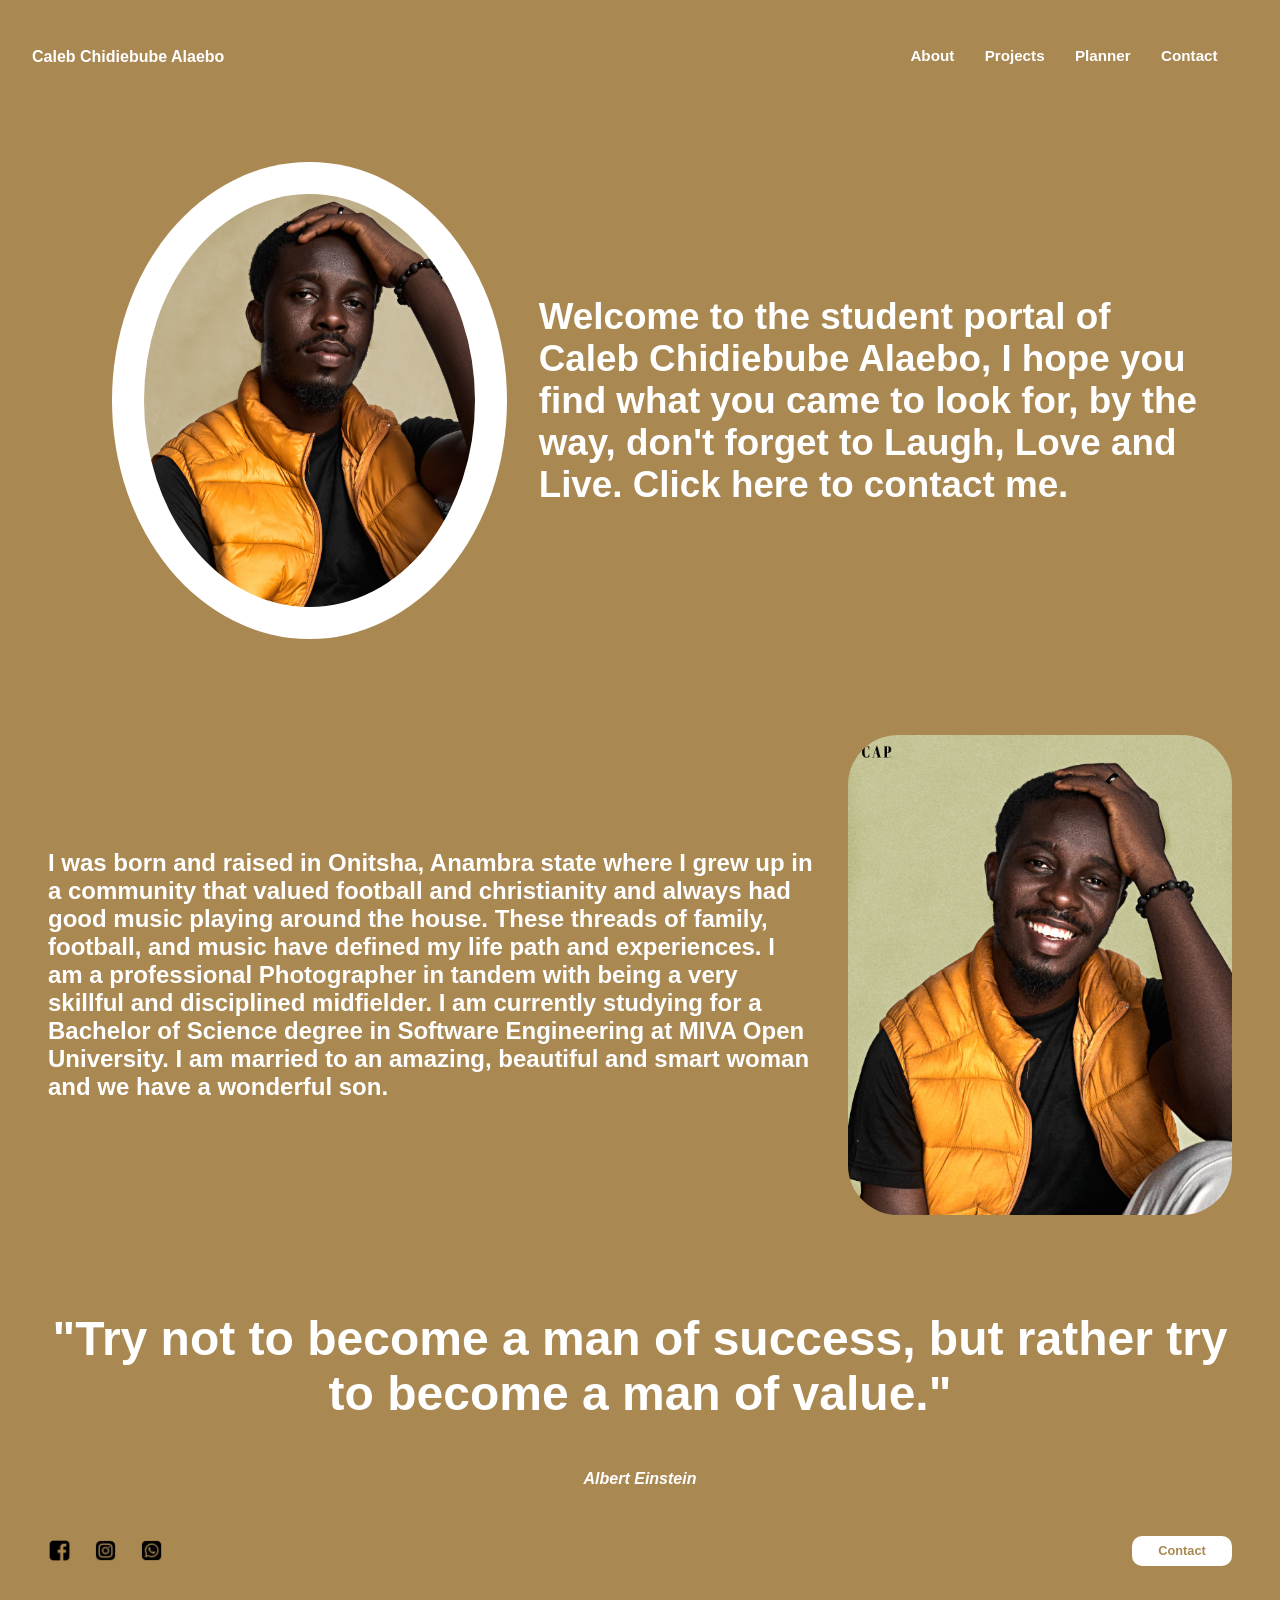
<file: index.html>
<!DOCTYPE html>
<html lang="en">
<head>
  <meta charset="UTF-8">
  <meta name="viewport" content="width=device-width, initial-scale=1.0">
  <link rel="preconnect" href="https://fonts.googleapis.com">
  <link rel="preconnect" href="https://fonts.gstatic.com" crossorigin>
  <link href="https://fonts.googleapis.com/css2?family=Bebas+Neue&display=swap" rel="stylesheet">
  <link rel="icon">
  <link rel="stylesheet" href="style.css">
  <title>Student Portfolio</title>
</head>
<body>
  <div class="container">
    <div class="header">
      <div class="profile">
        <p class="profile-name">
          <a href="index.html">Caleb Chidiebube Alaebo</a>
        </p>
      </div>
      <ul class="nav">
        <li class="list">
          <a href="about.html">About</a>
        </li>
        <li class="list">
          <a href="projects.html">Projects</a>
        </li>
        <li class="list">
          <a href="planner.html">Planner</a>
        </li>
        <li class="list">
          <a href="contact.html">Contact</a>
        </li>
      </ul>
    </div>
    <div>
    <main>
      <div class="welcome-container">
        <div class="student-img-cont">
            <img class="student-img" src="images/_DSC0343.jpg" alt="">
          </div>
          <h1>
            Welcome to the student portal of Caleb Chidiebube Alaebo, I hope you find what you came to look for, by the way, don't forget to Laugh, Love and Live. <span><a href="contact.html">Click here</a></span> to contact me.
          </h1>
        </div>
        <div class="biography-cont">
          <div class="biography-txt-cont">
            <p class="biography-txt">
              I was born and raised in Onitsha, Anambra state where I grew up in a community that valued football and christianity and always had good music playing around the house. These threads of family, football, and music have defined my life path and experiences. I am a professional Photographer in tandem with being a very skillful and disciplined midfielder. I am currently studying for a Bachelor of Science degree in Software Engineering at MIVA Open University. I am married to an amazing, beautiful and smart woman and we have a wonderful son.
            </p>
          </div>
          <div class="biography-img-cont">
            <img class="biography-img" src="images/_DSC0345.jpg" alt="">
          </div>
        </div>
        <div class="motivation-cont">
          <div class="motiva-wrd-cont">
            <h1 class="word">
            "Try not to become a man of success, but rather try to become a man of value."
            </h1>
            <p class="author">
              Albert Einstein
            </p>
          </div>
        </div>
      </div>
    </main>
      
    <footer>
      <div class="footer-cont">
        <div class="footer-img-cont">
          <img class="footer-img" src="icons/facebook.png" alt=""><img class="footer-img" src="icons/instagram (1).png" alt=""><img class="footer-img" src="icons/whatsapp (6).png" alt="">
        </div>
      </div>
      <a class="btn" href="contact.html">Contact</a>
    </footer>
  </div>
</body>
</html>
</file>
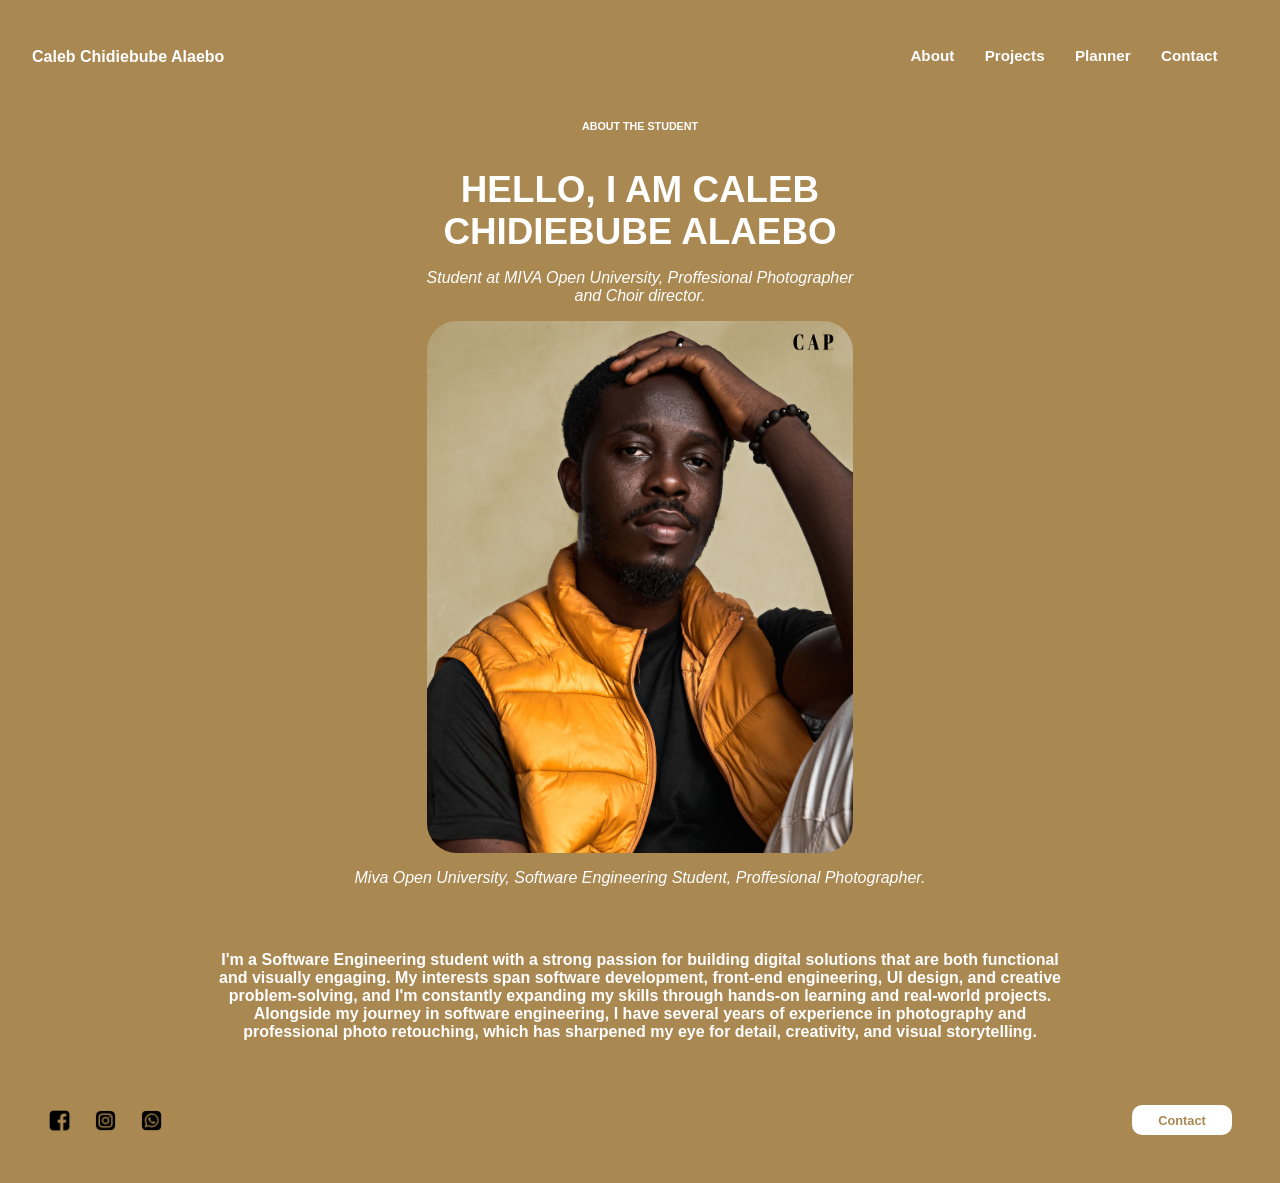
<file: about.html>
<!DOCTYPE html>
<html lang="en">
<head>
  <meta charset="UTF-8">
  <meta name="viewport" content="width=device-width, initial-scale=1.0">
  <link rel="preconnect" href="https://fonts.googleapis.com">
  <link rel="preconnect" href="https://fonts.gstatic.com" crossorigin>
  <link href="https://fonts.googleapis.com/css2?family=Bebas+Neue&display=swap" rel="stylesheet">
  <link rel="icon">
  <link rel="stylesheet" href="style.css">
  <title>About Me</title>
</head>
<body>
<div class="container">
    <div class="header">
      <div class="profile">
        <p class="profile-name">
          <a href="index.html">Caleb Chidiebube Alaebo</a>
        </p>
      </div>
      <ul class="nav">
        <li class="list">
          <a href="about.html">About</a>
        </li>
        <li class="list">
          <a href="projects.html">Projects</a>
        </li>
        <li class="list">
          <a href="planner.html">Planner</a>
        </li>
        <li class="list">
          <a href="contact.html">Contact</a>
        </li>
      </ul>
    </div>
    <main>
      <div class="about-info-cont">
        <div class="about-header-cont">
          <h6 class="about-header">
            ABOUT THE STUDENT
          </h6>
          <h1 class="about-sub">
            HELLO, I AM CALEB CHIDIEBUBE ALAEBO
          </h1>
          <p class="about-sub2">
            Student at MIVA Open University, Proffesional Photographer and Choir director.
          </p>
        </div>
        <div class="about-img-cont">
          <img class="about-img" src="images/_DSC0343.jpg" alt="">
        </div>
        <div class="about-msg-cont">
          <p class="about-msg-header">
            Miva Open University, Software Engineering Student, Proffesional Photographer.
          </p>
          <p class="about-msg">
            I'm a Software Engineering student with a strong passion for building digital solutions that are both functional and visually engaging. My interests span software development, front-end engineering, UI design, and creative problem-solving, and I'm constantly expanding my skills through hands-on learning and real-world projects. Alongside my journey in software engineering, I have several years of experience in photography and professional photo retouching, which has sharpened my eye for detail, creativity, and visual storytelling.
          </p>
        </div>
      </div>
    </main>
    <footer>
      <div class="footer-cont">
        <div class="footer-img-cont">
          <img class="footer-img" src="icons/facebook.png" alt=""><img class="footer-img" src="icons/instagram (1).png" alt=""><img class="footer-img" src="icons/whatsapp (6).png" alt="">
        </div>
      </div>
      <a class="btn" href="contact.html">Contact</a>
    </footer>
  </div>
</body>
</html>
</file>
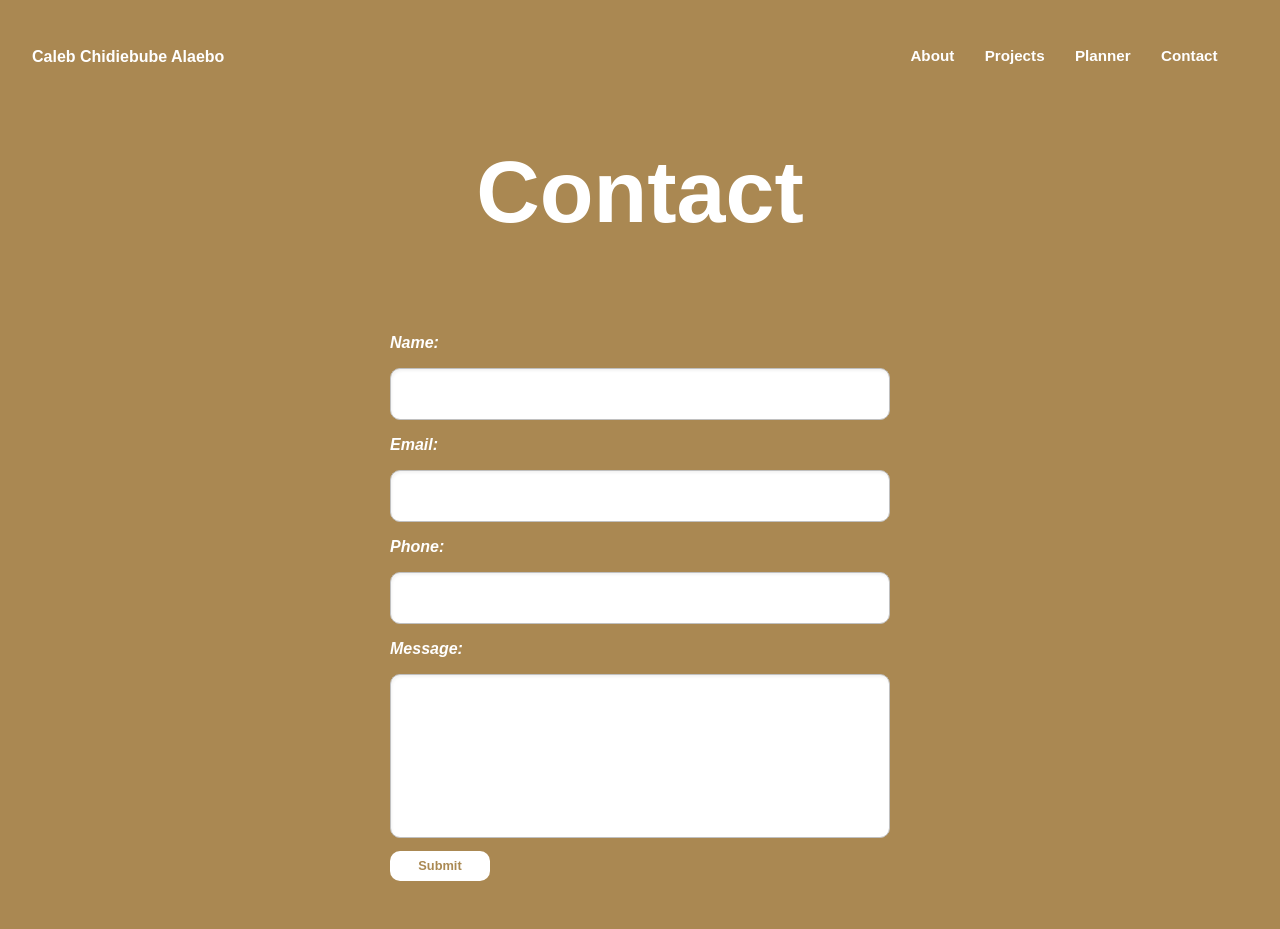
<file: contact.html>
<!DOCTYPE html>
<html lang="en">
<head>
  <meta charset="UTF-8">
  <meta name="viewport" content="width=device-width, initial-scale=1.0">
  <link rel="preconnect" href="https://fonts.googleapis.com">
  <link rel="preconnect" href="https://fonts.gstatic.com" crossorigin>
  <link href="https://fonts.googleapis.com/css2?family=Bebas+Neue&display=swap" rel="stylesheet">
  <link rel="icon">
  <link rel="stylesheet" href="style.css">
  <title>Contact</title>
</head>
<body>
  <div class="container">
    <div class="header">
      <div class="profile">
        <p class="profile-name">
          <a href="index.html">Caleb Chidiebube Alaebo</a>
        </p>
      </div>
      <ul class="nav">
        <li class="list">
          <a href="about.html">About</a>
        </li>
        <li class="list">
          <a href="projects.html">Projects</a>
        </li>
        <li class="list">
          <a href="planner.html">Planner</a>
        </li>
        <li class="list">
          <a href="contact.html">Contact</a>
        </li>
      </ul>
    </div>
    <div class="contact-cont">
      <h1 class="contact">
        Contact
      </h1>
      <div class="contact-class-cont">
        <div class="contact-class">
          <p class="name">
            Name:
          </p>
          <input class="name-cont" type="text">
          <p class="email">
            Email:
          </p>
          <input class="email-cont" type="text">
          <p class="phone">
            Phone:
          </p>
          <input class="phone-cont" type="text">
          <p class="message">
            Message:
          </p>
          <input class="message-cont">
          <a class="btn-2" href="index.html">Submit</a>
        </div>
      </div>
    </div>
  </div>
</body>
</html>
</file>
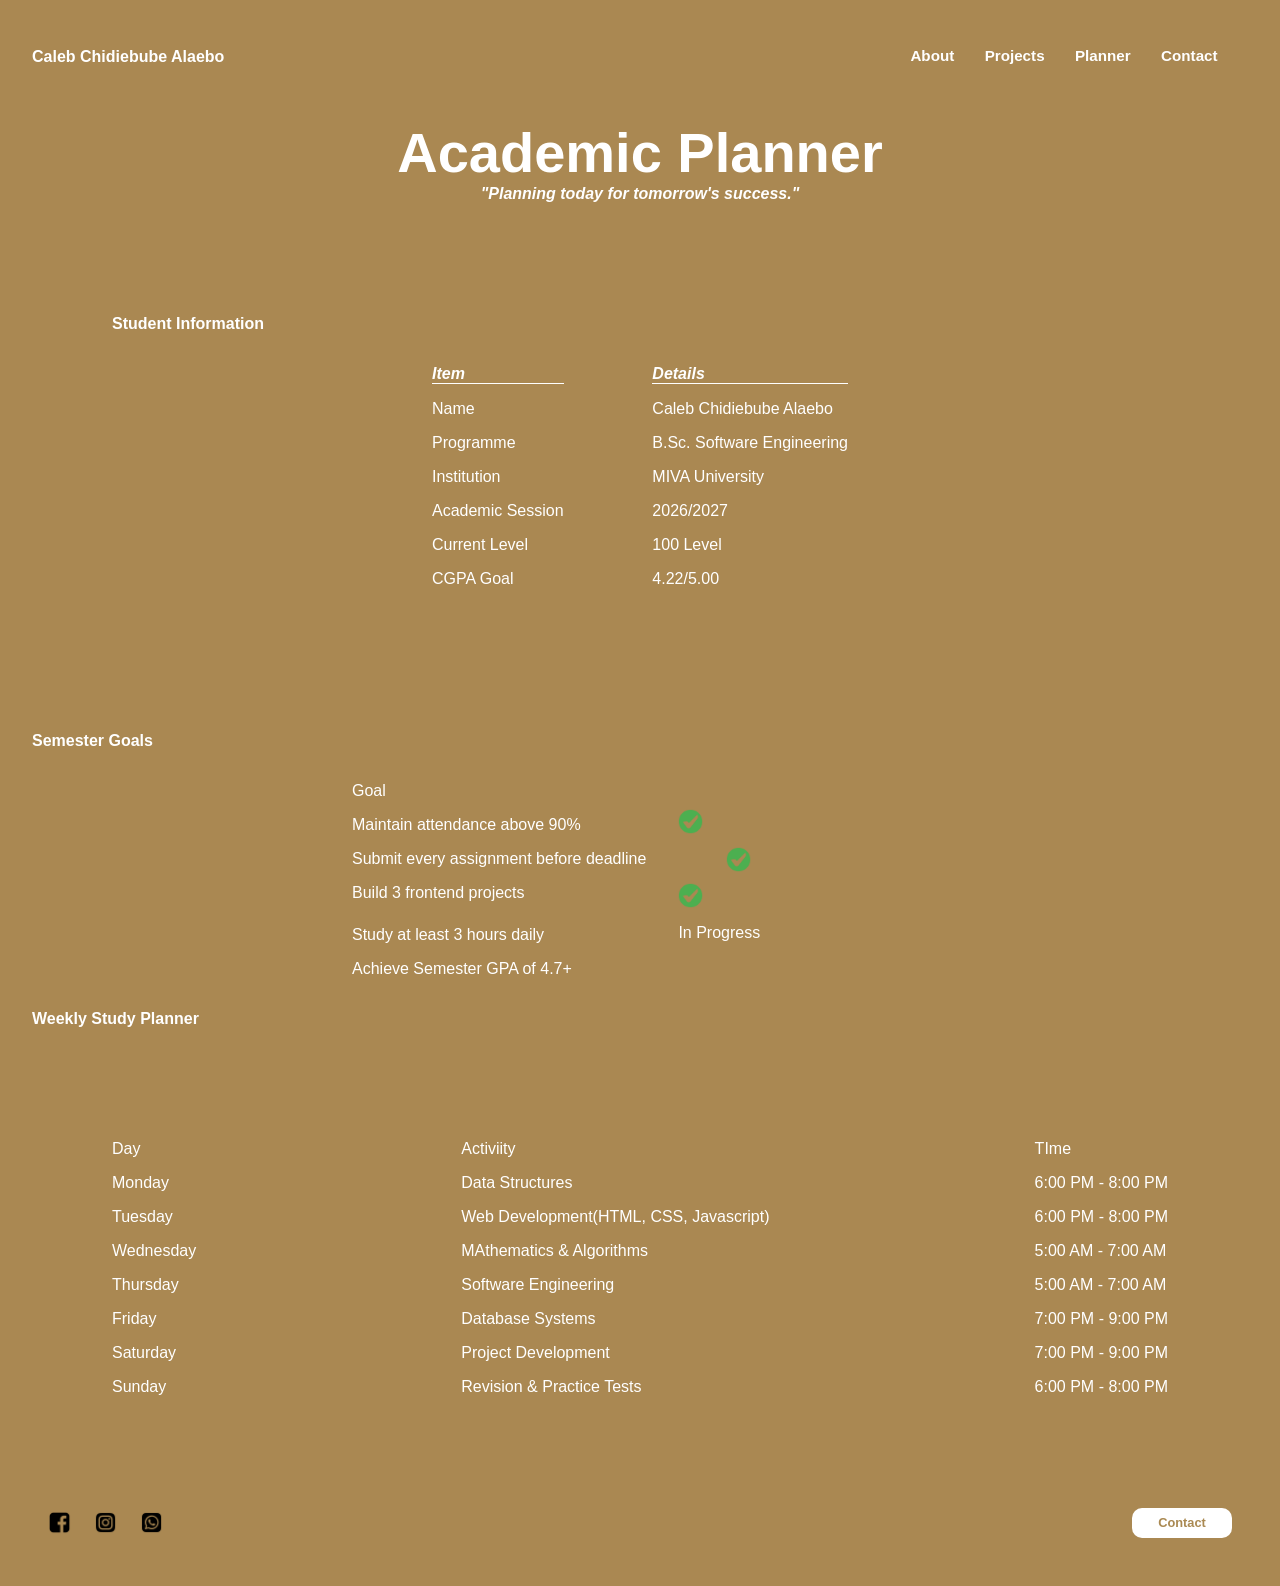
<file: planner.html>
<!DOCTYPE html>
<html lang="en">
<head>
  <meta charset="UTF-8">
  <meta name="viewport" content="width=device-width, initial-scale=1.0">
  <link rel="preconnect" href="https://fonts.googleapis.com">
  <link rel="preconnect" href="https://fonts.gstatic.com" crossorigin>
  <link href="https://fonts.googleapis.com/css2?family=Bebas+Neue&display=swap" rel="stylesheet">
  <link rel="icon">
  <link rel="stylesheet" href="style.css">
  <title>Planner</title>
</head>
<body>
  <div class="container">
    <div class="header">
      <div class="profile">
        <p class="profile-name">
          <a href="index.html">Caleb Chidiebube Alaebo</a>
        </p>
      </div>
      <ul class="nav">
        <li class="list">
          <a href="about.html">About</a>
        </li>
        <li class="list">
          <a href="projects.html">Projects</a>
        </li>
        <li class="list">
          <a href="planner.html">Planner</a>
        </li>
        <li class="list">
          <a href="contact.html">Contact</a>
        </li>
      </ul>
    </div>
    <div class="academic-planner-cont">
      <h1 class="academic-header">
        Academic Planner
      </h1>
      <p class="sub-msg">
        "Planning today for tomorrow's success."
      </p>
      <div class="student-info-cont">
        <p class="student-info">
          Student Information
        </p>
        <div class="student-info-cont-1"> 
          <div class="student-info-1">
            <p class="item">
              Item
            </p>
            <p>
              Name
            </p>
            <p>
              Programme
            </p>
            <p>
              Institution
            </p>
            <p>
              Academic Session
            </p>
            <p>
              Current Level
            </p>
            <p>
              CGPA Goal
            </p>
          </div>
          <div class="student-info-2">
            <p class="details">
              Details
            </p>
            <p>
              Caleb Chidiebube Alaebo
            </p>
            <p>
              B.Sc. Software Engineering
            </p>
            <p>
              MIVA University
            </p>
            <p>
              2026/2027
            </p>
            <p>
              100 Level
            </p>
            <p>
              4.22/5.00
            </p>
          </div>
        </div>
        
      </div>
      <div class="semester-goals-cont">
        <p class="semester-goals">
          Semester Goals
        </p>
        <div class="semester-goals-cont-1">
          <div class="semester-goals-1">
            <p>
              Goal
            </p>
            <p>
              Maintain attendance above 90%
            </p>
            <p>
              Submit every assignment before deadline
            </p>
            <p>
              Build 3 frontend projects
            </p>
            <p class="study">
              Study at least 3 hours daily
            </p>
            <p>
              Achieve Semester GPA of 4.7+
            </p>
          </div>
          <div class="semester-goals-2">
            <img class="check-icon" src="icons/check_11601272.png" alt="">
            <img class="check-icon-2" src="icons/check_11601272.png" alt="">
            <div class="progress-cont">
              <img class="check-icon-3" src="icons/check_11601272.png" alt="">
              <p>
                In Progress
              </p>
            </div>
          </div>
        </div>
      </div>
      <div class="weekly-study-cont">
        <p class="week-study">
          Weekly Study Planner
        </p>
        <div class="schedule">
          <div class="days-cont">
            <p>
              Day
            </p>
            <p>
              Monday
            </p>
            <p>
              Tuesday
            </p>
            <p>
              Wednesday
            </p>
            <p>
              Thursday
            </p>
            <p>
              Friday
            </p>
            <p>
              Saturday
            </p>
            <p>
              Sunday
            </p>
          </div>
          <div class="activity-cont">
            <p>
              Activiity
            </p>
            <p>
              Data Structures
            </p>
            <p>
              Web Development(HTML, CSS, Javascript)
            </p>
            <p>
              MAthematics & Algorithms
            </p>
            <p>
              Software Engineering
            </p>
            <p>
              Database Systems
            </p>
            <p>
              Project Development
            </p>
            <p>
              Revision & Practice Tests
            </p>
          </div>
          <div class="time-cont">
            <p>
              TIme
            </p>
            <p>
              6:00 PM - 8:00 PM
            </p>
            <p>
              6:00 PM - 8:00 PM
            </p>
            <p>
              5:00 AM - 7:00 AM
            </p>
            <p>
              5:00 AM - 7:00 AM
            </p>
            <p>
              7:00 PM - 9:00 PM
            </p>
            <p>
              7:00 PM - 9:00 PM
            </p>
            <p>
              6:00 PM - 8:00 PM
            </p>
          </div>
        </div>
      </div>
    </div>
    <footer>
      <div class="footer-cont">
        <div class="footer-img-cont">
          <img class="footer-img" src="icons/facebook.png" alt=""><img class="footer-img" src="icons/instagram (1).png" alt=""><img class="footer-img" src="icons/whatsapp (6).png" alt="">
        </div>
      </div>
      <a class="btn" href="contact.html">Contact</a>
    </footer>
  </div>
</body>
</html>
</file>
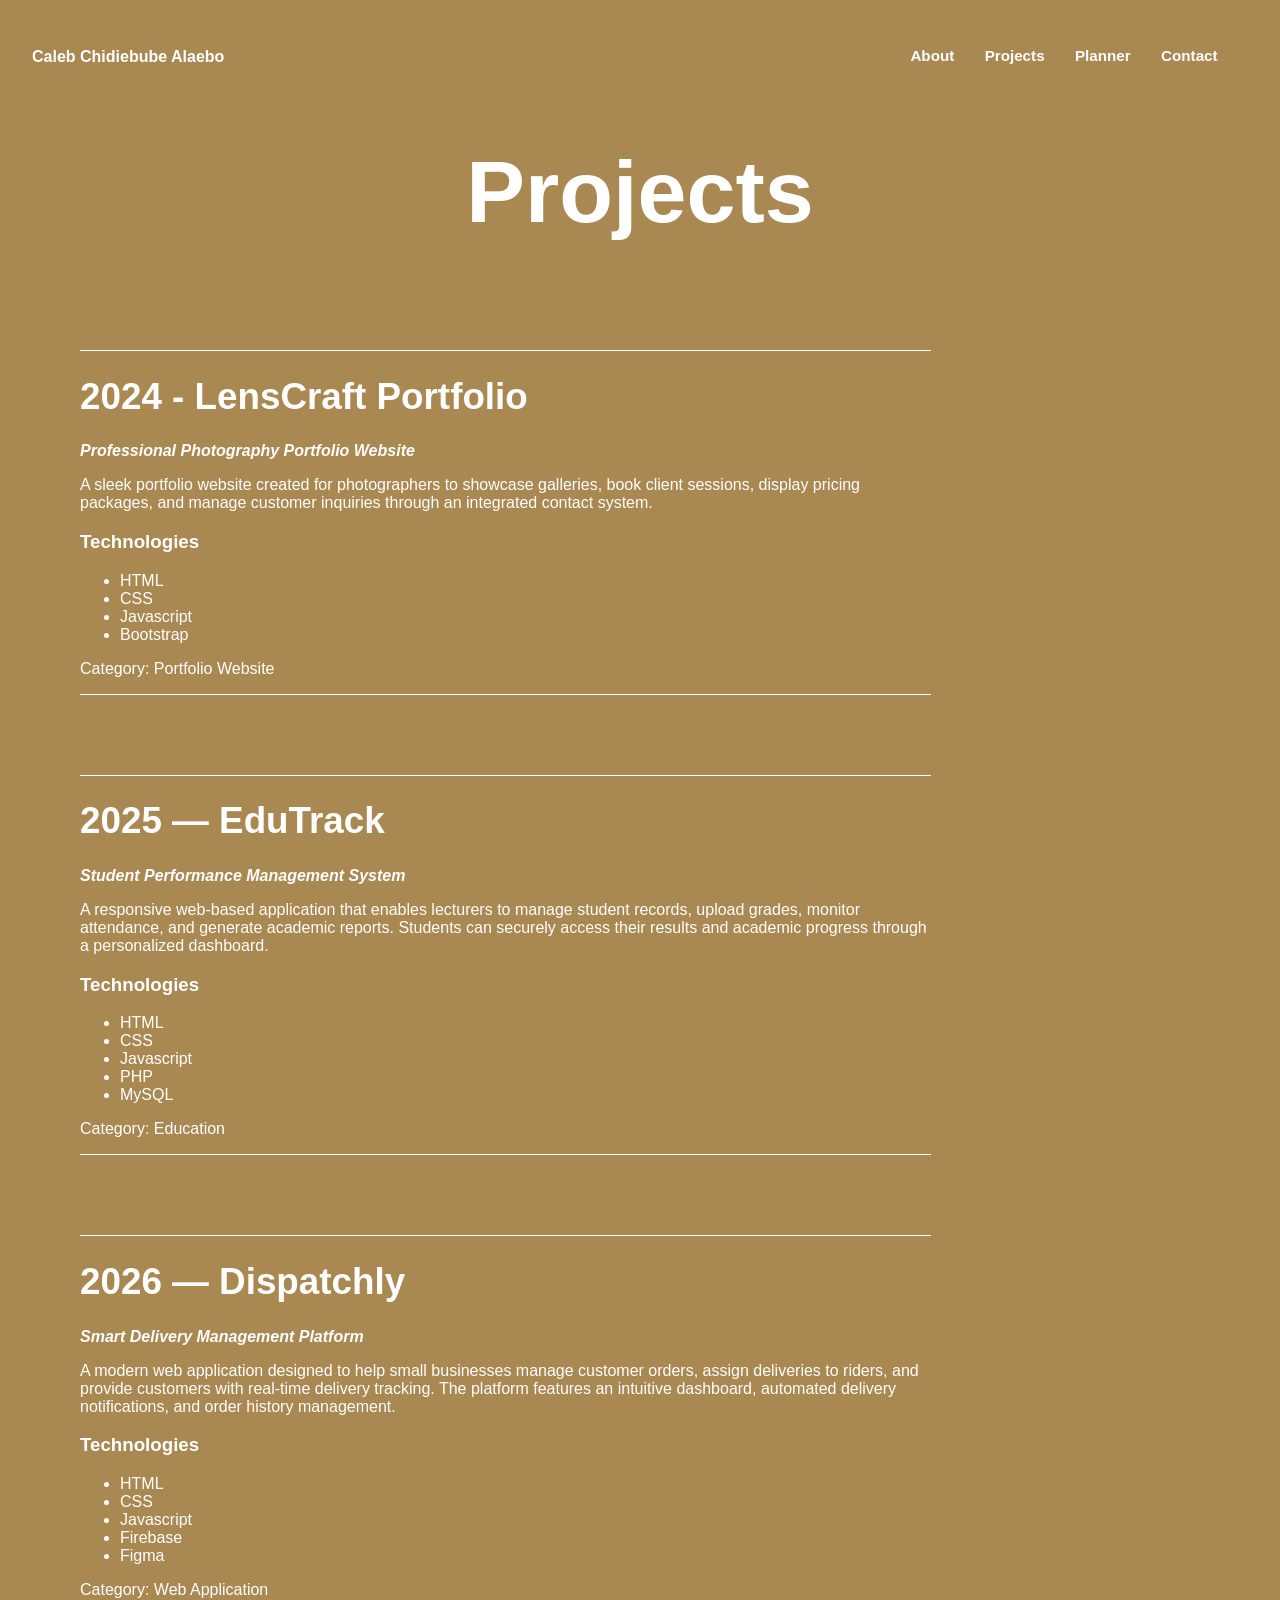
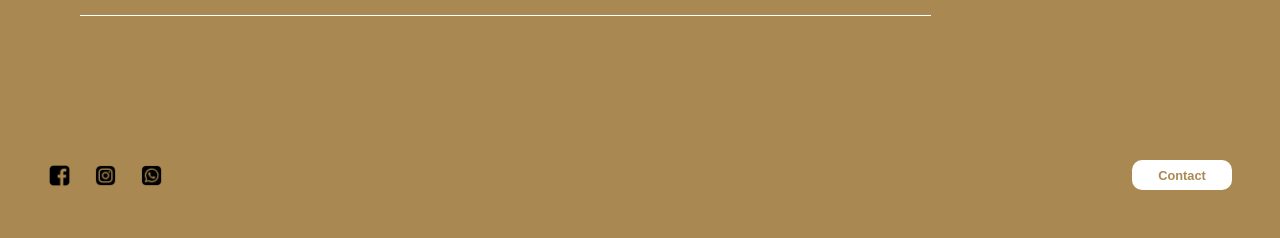
<file: projects.html>
<!DOCTYPE html>
<html lang="en">
<head>
  <meta charset="UTF-8">
  <meta name="viewport" content="width=device-width, initial-scale=1.0">
  <link rel="preconnect" href="https://fonts.googleapis.com">
  <link rel="preconnect" href="https://fonts.gstatic.com" crossorigin>
  <link href="https://fonts.googleapis.com/css2?family=Bebas+Neue&display=swap" rel="stylesheet">
  <link rel="icon">
  <link rel="stylesheet" href="style.css">
  <title>Projects</title>
</head>
<body>
  <div class="container">
    <div class="header">
      <div class="profile">
        <p class="profile-name">
          <a href="index.html">Caleb Chidiebube Alaebo</a>
        </p>
      </div>
      <ul class="nav">
        <li class="list">
          <a href="about.html">About</a>
        </li>
        <li class="list">
          <a href="projects.html">Projects</a>
        </li>
        <li class="list">
          <a href="planner.html">Planner</a>
        </li>
        <li class="list">
          <a href="contact.html">Contact</a>
        </li>
      </ul>
    </div>
    <h1 class="proj-title">
      Projects
    </h1>
    <div class="project-holder">
      <div class="project">
        <h1>
          2024 - LensCraft Portfolio
        </h1>
        <p class="sub-message">
          Professional Photography Portfolio Website
        </p>
        <p>
          A sleek portfolio website created for photographers to showcase galleries, book client sessions, display pricing packages, and manage customer inquiries through an integrated contact system.
        </p>
        <h3>
          Technologies
        </h3>
        <ul class="unordered-list">
          <li>
            HTML
          </li>
          <li>
            CSS
          </li>
          <li>
            Javascript
          </li>
          <li>
            Bootstrap
          </li>
        </ul>
        <p>
          <span class="category">Category:</span> Portfolio Website
        </p>
      </div>
      <div class="project">
        <h1>
          2025 — EduTrack
        </h1>
        <p class="sub-message">
          Student Performance Management System
        </p>
        <p>
          A responsive web-based application that enables lecturers to manage student records, upload grades, monitor attendance, and generate academic reports. Students can securely access their results and academic progress through a personalized dashboard.
        </p>
        <h3>
          Technologies
        </h3>
        <ul class="unordered-list">
          <li>
            HTML
          </li>
          <li>
            CSS
          </li>
          <li>
            Javascript
          </li>
          <li>
            PHP
          </li>
          <li>
            MySQL
          </li>
        </ul>
        <p>
          <span class="category">Category:</span> Education
        </p>
      </div>
      <div class="project">
        <h1>
          2026 — Dispatchly
        </h1>
        <p class="sub-message">
          Smart Delivery Management Platform
        </p>
        <p>
          A modern web application designed to help small businesses manage customer orders, assign deliveries to riders, and provide customers with real-time delivery tracking. The platform features an intuitive dashboard, automated delivery notifications, and order history management.
        </p>
        <h3>
          Technologies
        </h3>
        <ul class="unordered-list">
          <li>
            HTML
          </li>
          <li>
            CSS
          </li>
          <li>
            Javascript
          </li>
          <li>
            Firebase
          </li>
          <li>
            Figma
          </li>
        </ul>
        <p>
          <span class="category">Category:</span> Web Application
        </p>
      </div>
    </div>
    <footer>
      <div class="footer-cont">
        <div class="footer-img-cont">
          <img class="footer-img" src="icons/facebook.png" alt=""><img class="footer-img" src="icons/instagram (1).png" alt=""><img class="footer-img" src="icons/whatsapp (6).png" alt="">
        </div>
      </div>
      <a class="btn" href="contact.html">Contact</a>
    </footer>
  </div>
</body>
</html>
</file>
<file: style.css>
/* header */
body {
  font-family: neue, sans-serif;
  font-size: 16px;
  margin: 0;
  background: rgba(141, 96, 23, 0.745);
  color: white;
}

.container {
  margin: 2em;
}

img {
  display: block;
  width: 100%;
  height: auto;
}

.header {
  display: flex;
  justify-content: space-between;
}

.profile {
  display: flex;
}


.profile-name {
  font-weight: 700;
  cursor: pointer;
  transition: 0.15s ease-in-out;
}
.profile-name:hover {
  opacity: 0.8;
}

.nav {
  display: flex;
  font-size: .95rem;
  font-weight: 700;
  cursor: pointer;
}

ul .list {
  list-style: none;
  margin-right: 2em; 
}

a {
  color: white;
  text-decoration: none;
  transition: 0.4s ease-in-out;
}

a:hover {
  opacity: 0.8;
  color: black;
}

.list:hover {
  border-bottom: 2px solid white;
  opacity: 0.8;
}

/* Body */

.welcome-container {
  display: flex;
  justify-content: space-between;
  align-items: center;
  margin: 3em;
}

.student-img-cont {
  width: 50%;
  padding: 2em;
  margin: 2em;
  background: white;
  border-radius: 50%;
}

.student-img {
  border-radius: 100%;
  width: 100%;
  height: 100%;
  object-fit: cover;
}

h1 {
  font-size: 2.3rem;
  width: 100%;
}

.biography-cont {
  display: flex;
  align-items: center;
}
.biography-img-cont {
  width: 50%;
  padding: 1em;
}
.biography-img {
  border-radius: 50px;
}

.biography-txt-cont {
  width: 100%;
  background: gery;
  padding: 1em;
}
.biography-txt {
  font-size: 1.5rem;
  font-weight: 700;
  color: white;
}

.motivation-cont {
  padding: 1em;
  margin-top: 2em;
}

.motiva-wrd-cont {
  display: flex;
  flex-direction: column;
  align-items: center;
}

.word {
  color: white;
  font-size: 3rem;
  text-align: center;
}

.author {
  font-style: italic;
  font-weight: 700;
  color: white;
  text-align: center;
}

/* footer */

footer {
  display: flex;
  border-radius: 30px;
  padding: 1em;
  align-items: center;
  justify-content: space-between;
}


.footer-img-cont {
  display: flex;
  width: 20%;
  justify-content: space-between;
}

.footer-img {
  width: 20%;
  cursor: pointer;
}

.btn {
  display: flex;
  flex-direction: column;
  width: 100px;
  height: 30px;
  border-width: 0;
  background: white;
  color: rgba(141, 96, 23, 0.745);
  justify-content: center;
  text-align: center;
  font-size: .8rem;
  font-weight: 700;
  border-radius: 10px;
  cursor: pointer;
  transition: 0.15s ease-in-out;
}
.btn:hover {
  background: black;
  color: white;
}
.btn:active {
  opacity: 0.8;
  background: white;
  color: rgba(141, 96, 23, 0.745);
}
/* about me */

.about-info-cont {
  display: flex;
  flex-direction: column;
  align-items: center;
}

.about-header-cont {
  display: flex;
  flex-direction: column;
  align-items: center;
}

.about-header {
  margin: 3.5em;
  font-weight: 800;
}

.about-sub {
  text-align: center;
  width: 70%;
  margin: 0;
  font-weight: 900;
}

.about-sub2 {
  text-align: center;
  text-align: center;
  width: 60%;
  margin: 1em;
  font-weight: 500;
  font-style: italic;
}

.about-img-cont {
  display: flex;
  justify-content: center;
  width: 50%;
}

.about-img {
  width: 70%;
  border-radius: 30px;
}

.about-msg-cont {
  display: flex;
  flex-direction: column;
  align-items: center;
}

.about-msg-header {
  text-align: center;
  text-align: center;
  width: 60%;
  margin: 1em;
  font-weight: 500;
  font-style: italic;
}

.about-msg {
  text-align: center;
  width: 70%;
  margin: 0;
  font-weight: 900;
  margin: 3em;
}

.contact-class-cont {
  display: flex;
  justify-content: center;
}

.contact-img {
  width: 100%;
  border-radius: 25px;
}

.contact-class {
  margin: 1em;
}

.contact {
  font-size: 5.5rem;
  text-align: center;
}

.name {
  font-weight: 700;
  font-style: italic;
}

.name-cont {
  width: 30em;
  height: 3em;
  border-radius: 10px;
  border-width: 1px;
  flex: 1;
  padding-left: 1em;
  font-size: 16px;
  border: 1px solid rgb(192, 192, 192);
  border-radius: 10px;
  box-shadow: inset 1px 2px 3px rgba(0, 0, 0, 0.05);
}

.email {
  font-weight: 700;
  font-style: italic;
}

.email-cont {
  width: 30em;
  height: 3em;
  border-radius: 10px;
  border-width: 1px;
  padding-left: 1em;
  font-size: 16px;
  border: 1px solid rgb(192, 192, 192);
  border-radius: 10px;
  box-shadow: inset 1px 2px 3px rgba(0, 0, 0, 0.05);
}

.phone {
  font-weight: 700;
  font-style: italic;
}

.phone-cont {
  width: 30em;
  height: 3em;
  border-radius: 10px;
  border-width: 1px;
  padding-left: 1em;
  font-size: 16px;
  border: 1px solid rgb(192, 192, 192);
  border-radius: 10px;
  box-shadow: inset 1px 2px 3px rgba(0, 0, 0, 0.05);
}

.message {
  font-weight: 700;
  font-style: italic;
}

.message-cont {
  width: 30em;
  height: 10em;
  border-radius: 10px;
  border-width: 1px;
  padding-left: 1em;
  font-size: 16px;
  border: 1px solid rgb(192, 192, 192);
  border-radius: 10px;
  box-shadow: inset 1px 2px 3px rgba(0, 0, 0, 0.05);
}

.btn-2 {
  display: flex;
  flex-direction: column;
  width: 100px;
  height: 30px;
  border-width: 0;
  background: white;
  color: rgba(141, 96, 23, 0.745);
  justify-content: center;
  text-align: center;
  margin-top: 1em;
  font-size: .8rem;
  font-weight: 700;
  border-radius: 10px;
  cursor: pointer;
  transition: 0.15s ease-in-out;
}
.btn-2:hover {
  background: black;
  color: white;
}
.btn-2:active {
  opacity: 0.8;
  background: white;
  color: rgba(141, 96, 23, 0.745);
}

.proj-title {
  font-size: 5.5rem;
  text-align: center;
}

.project-holder {
  display: flex;
  flex-direction: column;
  width: 70%;
  align-items: center;
  padding: 3em;
  margin-bottom:
}

.project {
  border-top: 1px white solid;
  border-bottom: 1px white solid;
  margin-bottom: 5em;
}

.sub-message {
  font-style: italic;
  font-weight: 700;
}

.categoory {
  font-weight: 700;
}

.academic-planner-cont {
  display: flex;
  flex-direction: column;
}

.academic-header {
  font-size: 3.5rem;
  text-align: center;
  margin-bottom: 0;
}

.sub-msg {
  font-weight: 700;
  font-style: italic;
  text-align: center;
  margin-top: 0;
}

.student-info-cont {
  display: flex;
  flex-direction: column;
  padding: 5em;
}

.student-info-cont-1 {
  display: flex;
  justify-content: space-between;
  padding-left: 20em;
  padding-right: 20em;
}

.item {
  font-weight: 700;
  font-style: italic;
  border-bottom: 1px white solid;
}

.details {
  font-weight: 700;
  font-style: italic;
  border-bottom: 1px white solid;
}

.student-info {
  font-weight: 700;
}

.student-info-1 {
  margin-bottom: 2em;
}

.student-info-2 {}

.semester-goals-cont {
  display: flex;
  flex-direction: column;
}

.semester-goals {
  font-weight: 700;
}

.semester-goals-cont-1 {
  display: flex;
  padding-left: 20em;
  padding-right: 20em;
}

.study {
  padding-top: .50em;
}

.check-icon {
  padding-top: 2.7em;
  width: 50px;
  height: 25px;
  width: 30%;
}

.check-icon-2 {
  padding-top: .80em;
  padding-left: 3em;
  width: 50px;
  height: 25px;
  width: 30%;
}

.check-icon-3 {
  padding-top: .70em;
  width: 50px;
  height: 25px;
  width: 30%;
}

.check-icon-4 {
  padding-top: 1em;
  width: 50px;
  height: 25px;
  width: 30%;
}

.semester-goals-1 {}

.semester-goals-2 {
  margin-left: 2em;
}

.progress-cont {}

.weekly-study-cont {}

.week-study {
  font-weight: 700;
}

.schedule {
  display: flex;
  justify-content: space-between;
  padding: 5em;
}

.days-cont {}

.activity-cont {}

.time-cont {}


@media (max-width: 1020px) {
  .student-info-cont {
    padding: 0;
  }

  .student-info-cont-1 {
    display: flex;
    flex-direction: row;
    padding: 0;
  }

  .student-info-1 {
    margin: 1em;
    padding: 0;
  }

  .student-info-2 {
    margin: 1em;
    padding: 0;
  }

  .semester-goals-cont-1 {
    display: flex;
    flex-direction: row;
    padding: 0;
    margin: 1em;
  }

  .schedule {
    display: flex;
    flex-direction: row;
    padding: 0;
  }

  .time-cont {
    width: 45%;
  }
}

@media (max-width: 640px) {
  .header {
    display: flex;
    flex-direction: column;
    align-items: center;
  }

  .nav {
    display: flex;
    flex-direction: column;
  }

  .list {
    margin-bottom: 1em;
  }

  .welcome-container {
    display: flex;
    flex-direction: column;
  }

  .biography-cont {
    display: flex;
    flex-direction: column;
  }

  .contact-class-cont {
    display: flex;
    justify-content: center;
    padding: 2em;
  }

  .contact-class {
  }

  .email-cont {
    width: 20em;
    height: 3em;
  }

  .phone-cont {
    width: 20em;
    height: 3em;
  }

  .name-cont {
    width: 20em;
    height: 3em;
  }

  .message-cont {
    width: 20em;
    height: 10em;
  }

  .student-info-cont {
    padding: 0;
  }

  .student-info-cont-1 {
    display: flex;
    flex-direction: row;
    padding: 0;
  }

  .student-info-1 {
    margin: 1em;
    padding: 0;
  }

  .student-info-2 {
    margin: 1em;
    padding: 0;
  }

  .semester-goals-cont-1 {
    display: flex;
    flex-direction: row;
    padding: 0;
    margin: 1em;
  }

  .schedule {
    display: flex;
    flex-direction: row;
    padding: 0;
  }

  .time-cont {
    width: 45%;
  }
}
</file>
